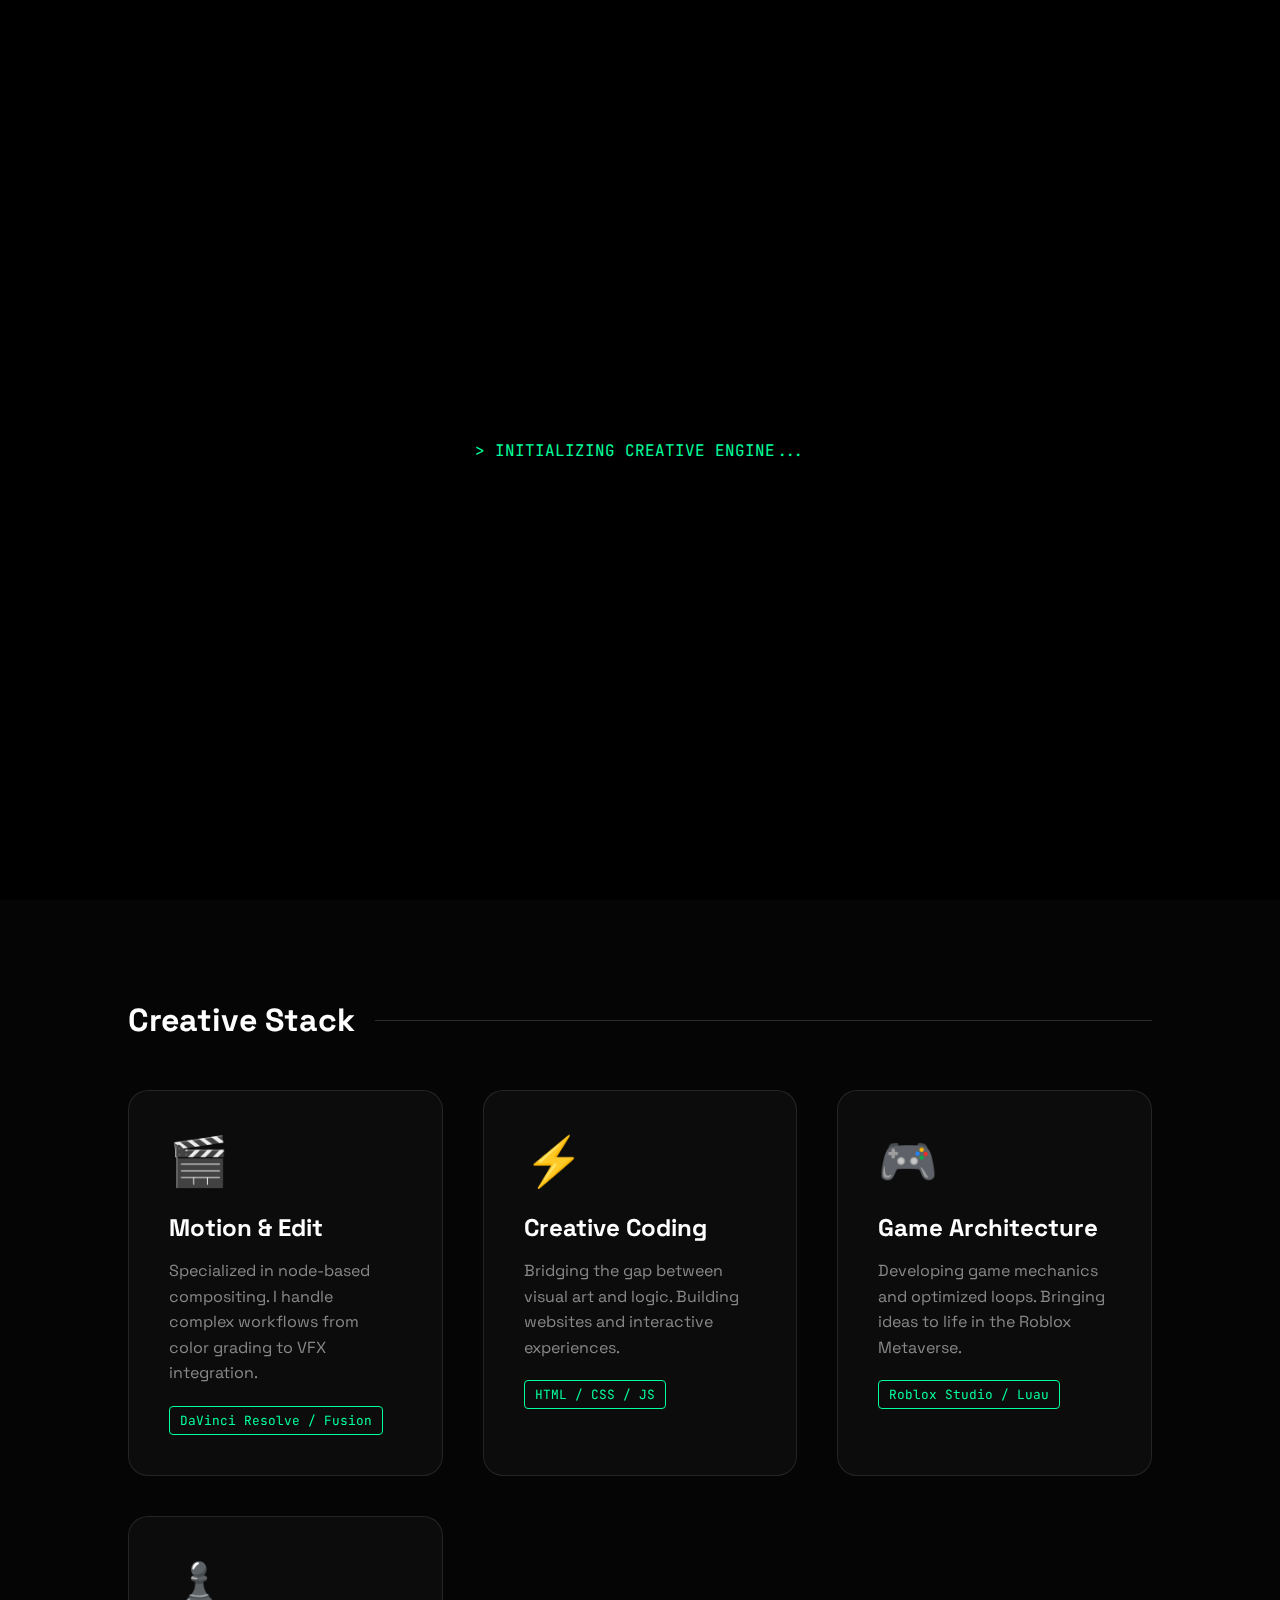
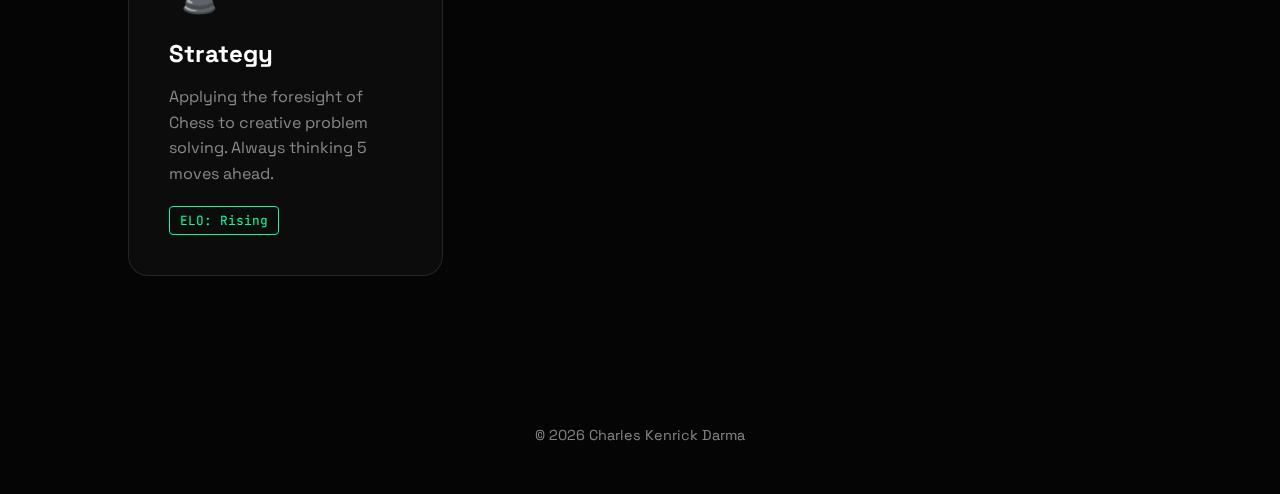
<file: index.html>
<!DOCTYPE html>
<html lang="en">
<head>
    <meta charset="UTF-8">
    <meta name="viewport" content="width=device-width, initial-scale=1.0">
    <title>Charles Kenrick Darma | Motion & Code</title>
    
    <!-- Fonts -->
    <link rel="preconnect" href="https://fonts.googleapis.com">
    <link rel="preconnect" href="https://fonts.gstatic.com" crossorigin>
    <link href="https://fonts.googleapis.com/css2?family=Space+Grotesk:wght@300;500;700&family=JetBrains+Mono:wght@400;700&display=swap" rel="stylesheet">

    <style>
        /* --- VARIABLES & THEME CONFIG --- */
        :root {
            /* Dark Mode (Default) */
            --bg-color: #050505;
            --text-main: #ffffff;
            --text-dim: #888888;
            --card-bg: rgba(255, 255, 255, 0.03);
            --card-border: rgba(255, 255, 255, 0.1);
            --accent: #00ff9d; /* Cyber Green */
            --accent-glow: rgba(0, 255, 157, 0.4);
            --node-color: rgba(255, 255, 255, 0.15);
            --line-color: rgba(255, 255, 255, 0.05);
        }

        /* Light Mode Overrides */
        body.light-mode {
            --bg-color: #e0e0e0;
            --text-main: #111111;
            --text-dim: #555555;
            --card-bg: rgba(255, 255, 255, 0.6);
            --card-border: rgba(0, 0, 0, 0.05);
            --accent: #2962ff; /* Royal Blue */
            --accent-glow: rgba(41, 98, 255, 0.3);
            --node-color: rgba(0, 0, 0, 0.1);
            --line-color: rgba(0, 0, 0, 0.05);
        }

        * { margin: 0; padding: 0; box-sizing: border-box; cursor: none; /* Custom cursor container */ }
        
        body {
            font-family: 'Space Grotesk', sans-serif;
            background-color: var(--bg-color);
            color: var(--text-main);
            overflow-x: hidden;
            transition: background-color 0.5s ease, color 0.5s ease;
        }

        /* --- CUSTOM CURSOR --- */
        #cursor {
            width: 20px; height: 20px;
            border: 2px solid var(--accent);
            border-radius: 50%;
            position: fixed; pointer-events: none; z-index: 9999;
            transform: translate(-50%, -50%);
            transition: width 0.2s, height 0.2s, background-color 0.2s;
            mix-blend-mode: difference;
        }
        #cursor.hovered { width: 50px; height: 50px; background-color: var(--accent); opacity: 0.5; border: none; }

        /* --- BACKGROUND CANVAS (NODES) --- */
        #bg-canvas {
            position: fixed; top: 0; left: 0; width: 100%; height: 100%;
            z-index: -1;
        }

        /* --- NAVIGATION & TOGGLE --- */
        nav {
            display: flex; justify-content: space-between; align-items: center;
            padding: 30px 5%; position: fixed; width: 100%; top: 0; z-index: 100;
            mix-blend-mode: difference;
        }

        .logo { font-weight: 700; font-size: 1.5rem; letter-spacing: -1px; }

        /* Toggle Switch */
        .theme-switch {
            background: none; border: 2px solid var(--text-main);
            color: var(--text-main); padding: 5px 15px; border-radius: 20px;
            font-family: 'JetBrains Mono', monospace; font-size: 0.8rem;
            cursor: pointer; transition: 0.3s;
        }
        .theme-switch:hover { background: var(--text-main); color: var(--bg-color); }

        /* --- HERO SECTION --- */
        .hero {
            height: 100vh; display: flex; flex-direction: column;
            justify-content: center; align-items: flex-start; padding: 0 10%;
            position: relative;
        }

        .hero-label {
            font-family: 'JetBrains Mono', monospace; color: var(--accent);
            margin-bottom: 20px; font-size: 1rem;
        }

        /* Glitch Effect Text */
        .glitch-wrapper { position: relative; display: inline-block; }
        .hero h1 {
            font-size: 5vw; line-height: 0.9; font-weight: 700;
            text-transform: uppercase; letter-spacing: -2px;
            position: relative;
        }
        
        .hero h1::before, .hero h1::after {
            content: attr(data-text); position: absolute; top: 0; left: 0;
            width: 100%; height: 100%; opacity: 0;
        }
        
        .hero h1:hover::before {
            opacity: 1; color: var(--accent); z-index: -1;
            animation: glitch-anim-1 0.4s cubic-bezier(0.25, 0.46, 0.45, 0.94) both infinite;
        }
        .hero h1:hover::after {
            opacity: 1; color: #ff00ff; z-index: -2;
            animation: glitch-anim-2 0.4s cubic-bezier(0.25, 0.46, 0.45, 0.94) both infinite;
        }

        @keyframes glitch-anim-1 {
            0% { transform: translate(0); }
            20% { transform: translate(-3px, 3px); }
            40% { transform: translate(-3px, -3px); }
            60% { transform: translate(3px, 3px); }
            80% { transform: translate(3px, -3px); }
            100% { transform: translate(0); }
        }
        @keyframes glitch-anim-2 {
            0% { transform: translate(0); }
            20% { transform: translate(3px, -3px); }
            40% { transform: translate(3px, 3px); }
            60% { transform: translate(-3px, -3px); }
            80% { transform: translate(-3px, 3px); }
            100% { transform: translate(0); }
        }

        .tagline { margin-top: 30px; font-size: 1.2rem; color: var(--text-dim); max-width: 500px; }

        /* --- 3D CARDS SECTION --- */
        section { padding: 100px 10%; }
        .section-header { font-size: 2rem; margin-bottom: 50px; display: flex; align-items: center; gap: 20px; }
        .section-header::after { content: ''; height: 1px; flex: 1; background: var(--text-dim); opacity: 0.3; }

        .grid {
            display: grid; grid-template-columns: repeat(auto-fit, minmax(300px, 1fr));
            gap: 40px; perspective: 1000px;
        }

        .tilt-card {
            background: var(--card-bg);
            border: 1px solid var(--card-border);
            padding: 40px; border-radius: 20px;
            backdrop-filter: blur(10px);
            transform-style: preserve-3d;
            transition: transform 0.1s; /* Smoothness controlled by JS */
        }
        
        .tilt-card-content { transform: translateZ(30px); }
        .card-icon { font-size: 3rem; margin-bottom: 20px; display: block; }
        .tilt-card h3 { font-size: 1.5rem; margin-bottom: 15px; }
        .tilt-card p { color: var(--text-dim); line-height: 1.6; }
        
        .software-tag {
            display: inline-block; margin-top: 20px; padding: 5px 10px;
            border: 1px solid var(--accent); color: var(--accent);
            font-size: 0.8rem; font-family: 'JetBrains Mono', monospace; border-radius: 4px;
        }

        /* --- BOOT OVERLAY --- */
        #boot-screen {
            position: fixed; top: 0; left: 0; width: 100vw; height: 100vh;
            background: #000; color: #00ff9d; z-index: 10000;
            display: flex; align-items: center; justify-content: center;
            font-family: 'JetBrains Mono', monospace;
            transition: opacity 0.5s;
        }

        /* Mobile */
        @media (max-width: 768px) {
            .hero h1 { font-size: 3rem; }
            .grid { grid-template-columns: 1fr; }
            * { cursor: auto; } /* Disable custom cursor on touch */
            #cursor { display: none; }
        }
    </style>
</head>
<body>

    <!-- CUSTOM CURSOR -->
    <div id="cursor"></div>

    <!-- BOOT SCREEN -->
    <div id="boot-screen">
        <div>> INITIALIZING CREATIVE ENGINE...</div>
    </div>

    <!-- CANVAS BACKGROUND -->
    <canvas id="bg-canvas"></canvas>

    <!-- NAV -->
    <nav>
        <div class="logo">CKD.</div>
        <button class="theme-switch" id="theme-toggle">LIGHT MODE</button>
    </nav>

    <!-- HERO -->
    <section class="hero">
        <div class="hero-label">PORTFOLIO v2026</div>
        <div class="glitch-wrapper">
            <h1 data-text="CHARLES KENRICK">CHARLES KENRICK</h1>
            <h1 data-text="DARMA">DARMA</h1>
        </div>
        <p class="tagline">
            Motion Graphics. DaVinci Resolve Editor. Full Stack Developer.
            <br>Based in Indonesia.
        </p>
    </section>

    <!-- WORK / INTERESTS -->
    <section>
        <h2 class="section-header">Creative Stack</h2>
        <div class="grid">
            
            <!-- Card 1: Editing -->
            <div class="tilt-card" data-tilt>
                <div class="tilt-card-content">
                    <span class="card-icon">🎬</span>
                    <h3>Motion & Edit</h3>
                    <p>Specialized in node-based compositing. I handle complex workflows from color grading to VFX integration.</p>
                    <span class="software-tag">DaVinci Resolve / Fusion</span>
                </div>
            </div>

            <!-- Card 2: Code -->
            <div class="tilt-card" data-tilt>
                <div class="tilt-card-content">
                    <span class="card-icon">⚡</span>
                    <h3>Creative Coding</h3>
                    <p>Bridging the gap between visual art and logic. Building websites and interactive experiences.</p>
                    <span class="software-tag">HTML / CSS / JS</span>
                </div>
            </div>

            <!-- Card 3: Roblox -->
            <div class="tilt-card" data-tilt>
                <div class="tilt-card-content">
                    <span class="card-icon">🎮</span>
                    <h3>Game Architecture</h3>
                    <p>Developing game mechanics and optimized loops. Bringing ideas to life in the Roblox Metaverse.</p>
                    <span class="software-tag">Roblox Studio / Luau</span>
                </div>
            </div>

            <!-- Card 4: Chess -->
            <div class="tilt-card" data-tilt>
                <div class="tilt-card-content">
                    <span class="card-icon">♟️</span>
                    <h3>Strategy</h3>
                    <p>Applying the foresight of Chess to creative problem solving. Always thinking 5 moves ahead.</p>
                    <span class="software-tag">ELO: Rising</span>
                </div>
            </div>

        </div>
    </section>

    <footer>
        <div style="text-align: center; padding: 50px; opacity: 0.5; font-size: 0.9rem;">
            &copy; 2026 Charles Kenrick Darma
        </div>
    </footer>

    <!-- LOGIC -->
    <script>
        // 1. BOOT SCREEN
        window.addEventListener('load', () => {
            setTimeout(() => {
                const boot = document.getElementById('boot-screen');
                boot.style.opacity = '0';
                setTimeout(() => boot.remove(), 500);
            }, 1500);
        });

        // 2. THEME TOGGLE
        const toggleBtn = document.getElementById('theme-toggle');
        toggleBtn.addEventListener('click', () => {
            document.body.classList.toggle('light-mode');
            if (document.body.classList.contains('light-mode')) {
                toggleBtn.innerText = "DARK MODE";
            } else {
                toggleBtn.innerText = "LIGHT MODE";
            }
        });

        // 3. CUSTOM CURSOR
        const cursor = document.getElementById('cursor');
        document.addEventListener('mousemove', (e) => {
            cursor.style.left = e.clientX + 'px';
            cursor.style.top = e.clientY + 'px';
        });

        document.querySelectorAll('a, button, .tilt-card').forEach(el => {
            el.addEventListener('mouseenter', () => cursor.classList.add('hovered'));
            el.addEventListener('mouseleave', () => cursor.classList.remove('hovered'));
        });

        // 4. 3D TILT EFFECT (Vanilla JS Implementation)
        const cards = document.querySelectorAll('.tilt-card');
        
        cards.forEach(card => {
            card.addEventListener('mousemove', (e) => {
                const rect = card.getBoundingClientRect();
                const x = e.clientX - rect.left;
                const y = e.clientY - rect.top;
                
                const centerX = rect.width / 2;
                const centerY = rect.height / 2;
                
                const rotateX = ((y - centerY) / centerY) * -10; // Max rotation deg
                const rotateY = ((x - centerX) / centerX) * 10;

                card.style.transform = `perspective(1000px) rotateX(${rotateX}deg) rotateY(${rotateY}deg)`;
            });

            card.addEventListener('mouseleave', () => {
                card.style.transform = `perspective(1000px) rotateX(0) rotateY(0)`;
            });
        });

        // 5. CANVAS BACKGROUND (FUSION NODES EFFECT)
        const canvas = document.getElementById('bg-canvas');
        const ctx = canvas.getContext('2d');
        let width, height;
        let particles = [];

        function resize() {
            width = canvas.width = window.innerWidth;
            height = canvas.height = window.innerHeight;
        }
        window.addEventListener('resize', resize);
        resize();

        class Particle {
            constructor() {
                this.x = Math.random() * width;
                this.y = Math.random() * height;
                this.vx = (Math.random() - 0.5) * 0.5;
                this.vy = (Math.random() - 0.5) * 0.5;
                this.size = Math.random() * 2 + 1;
            }
            update() {
                this.x += this.vx;
                this.y += this.vy;
                if (this.x < 0 || this.x > width) this.vx *= -1;
                if (this.y < 0 || this.y > height) this.vy *= -1;
            }
            draw() {
                const isLight = document.body.classList.contains('light-mode');
                ctx.fillStyle = getComputedStyle(document.body).getPropertyValue('--node-color');
                ctx.beginPath();
                ctx.arc(this.x, this.y, this.size, 0, Math.PI * 2);
                ctx.fill();
            }
        }

        // Create Particles
        for (let i = 0; i < 50; i++) particles.push(new Particle());

        function animate() {
            const isLight = document.body.classList.contains('light-mode');
            ctx.clearRect(0, 0, width, height);
            
            // Draw Lines
            ctx.strokeStyle = getComputedStyle(document.body).getPropertyValue('--line-color');
            ctx.lineWidth = 1;

            for (let i = 0; i < particles.length; i++) {
                particles[i].update();
                particles[i].draw();
                
                // Connect particles close to each other
                for (let j = i; j < particles.length; j++) {
                    const dx = particles[i].x - particles[j].x;
                    const dy = particles[i].y - particles[j].y;
                    const distance = Math.sqrt(dx * dx + dy * dy);
                    
                    if (distance < 150) {
                        ctx.beginPath();
                        ctx.moveTo(particles[i].x, particles[i].y);
                        ctx.lineTo(particles[j].x, particles[j].y);
                        ctx.stroke();
                    }
                }
            }
            requestAnimationFrame(animate);
        }
        animate();
    </script>
</body>
</html>
</file>
